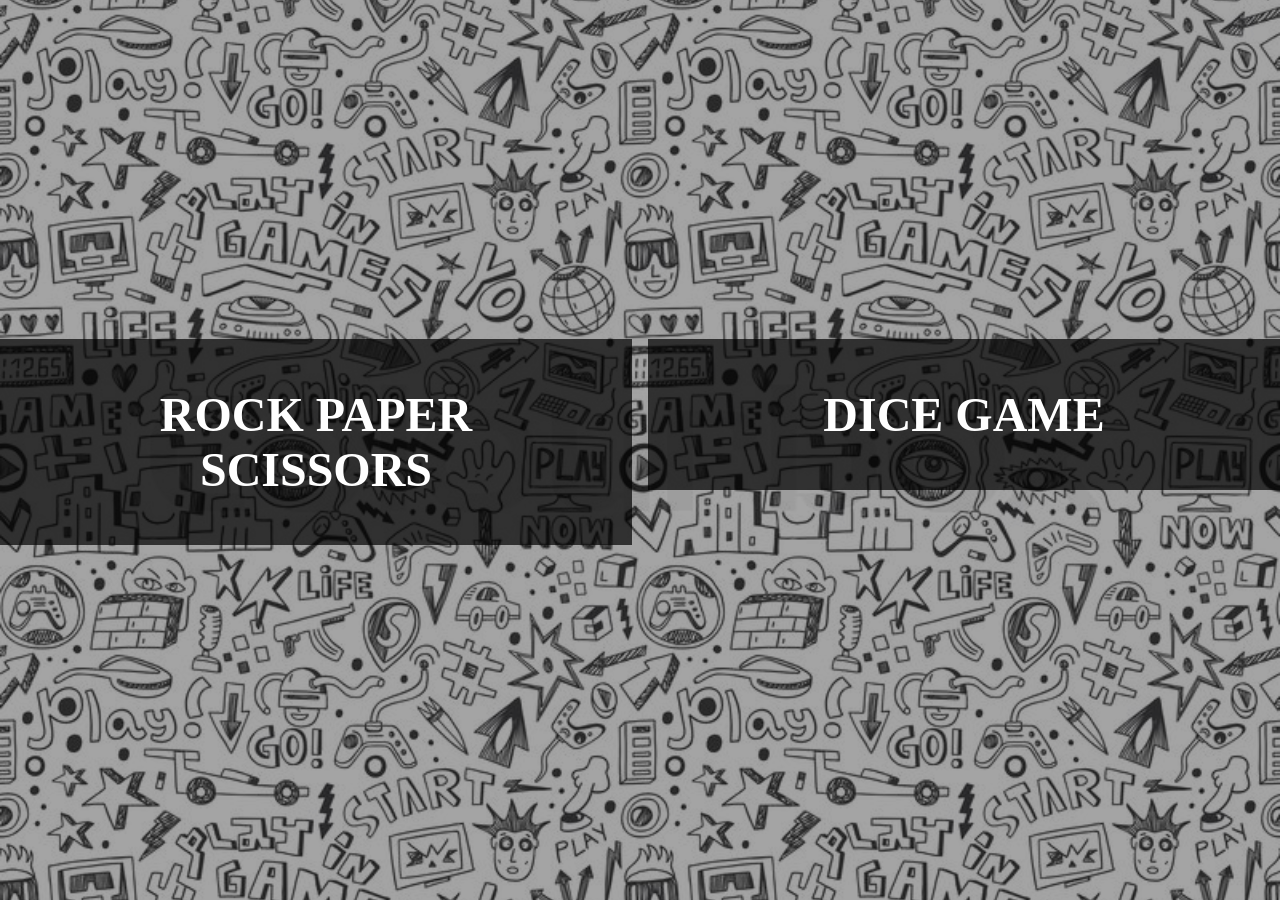
<file: Portfolio2020/wwwroot/GamesJs/index.html>
<!DOCTYPE html>
<html lang="en">
<head>
    <meta charset="utf-8">
    <meta name="viewport"
    content="width=device-width, initial-scale=1, user-scalable=yes">

    <link href="style/style.css" rel="stylesheet">
</head>
<body>


<section class="menu">
    <div class="menu_container">
        <div class="link_c">
            <a href="sites/r-p-s_Game.html">Rock paper scissors</a>
        </div>
        <div class="link_c">
            <a href="sites/roll_dice.html">Dice Game</a>
        </div>
        <div class="link_c">

        </div>
    </div>
</section>

</body>
</html>
</file>
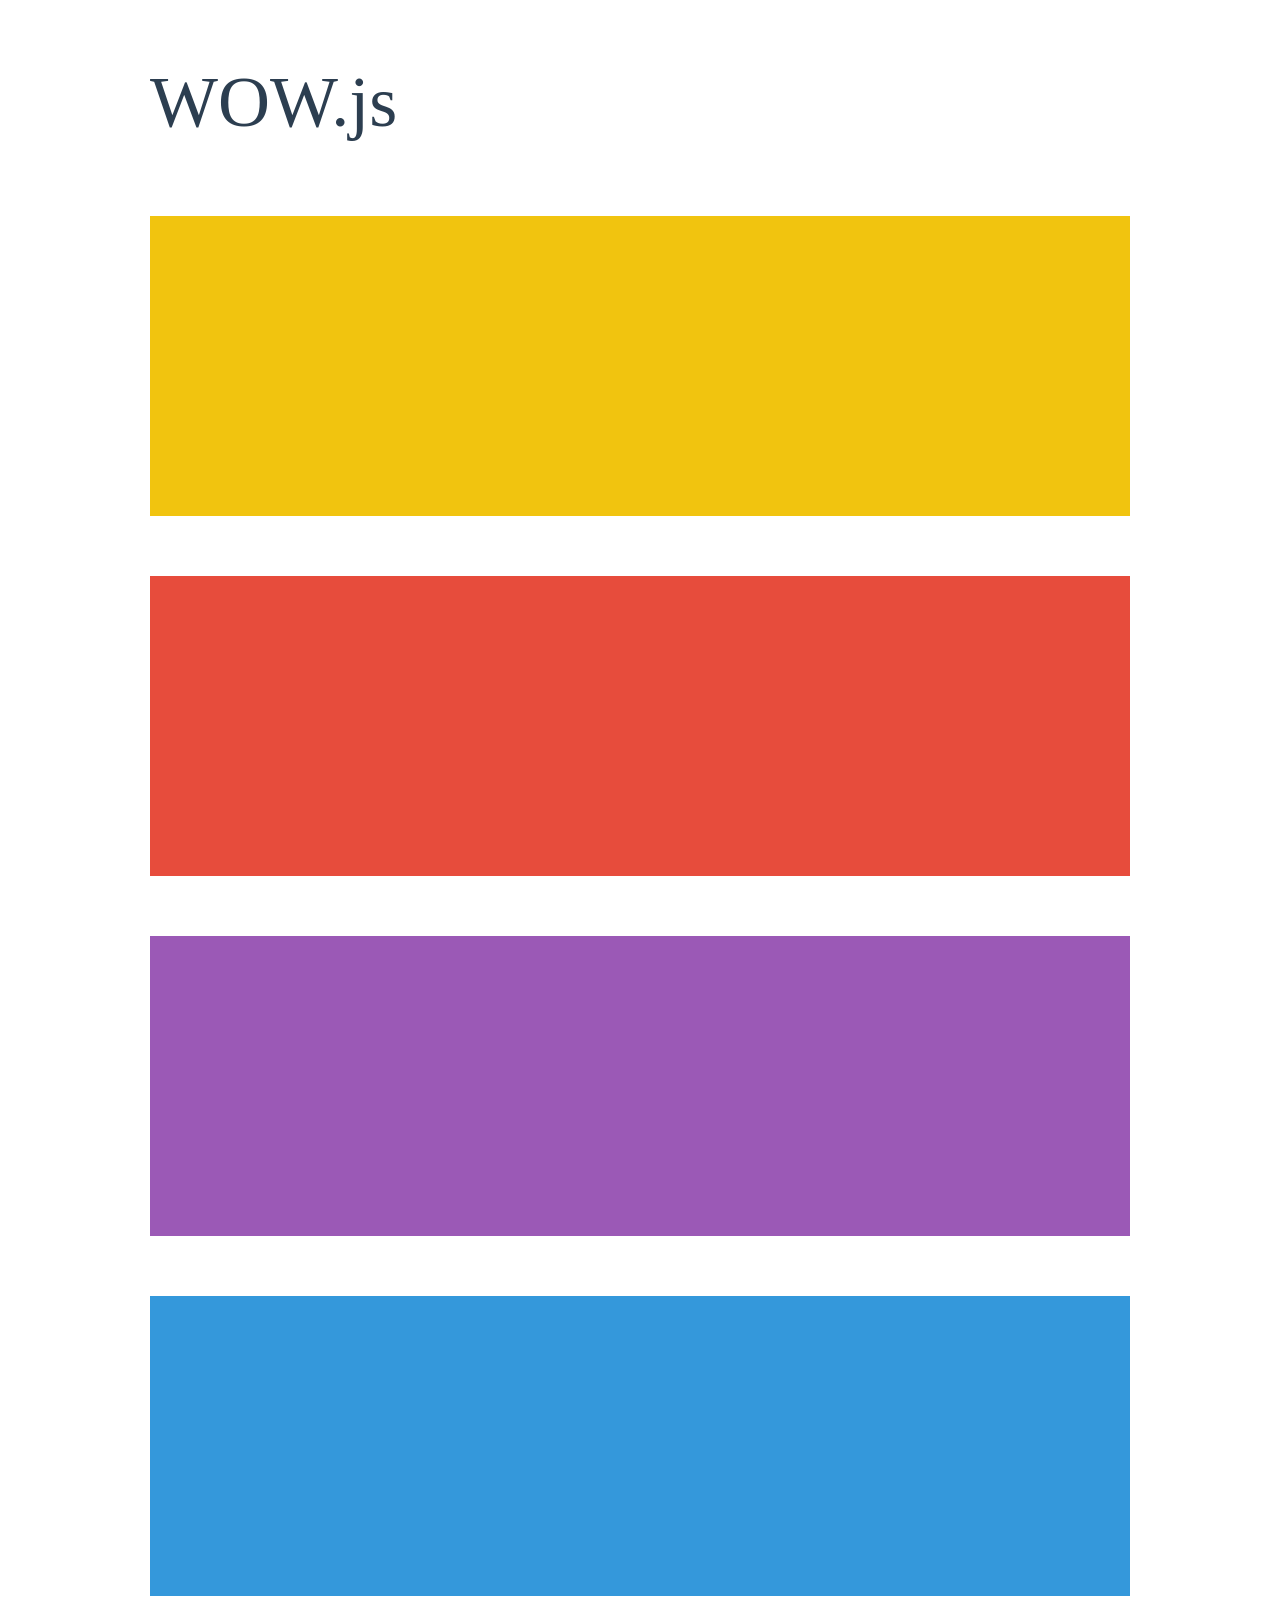
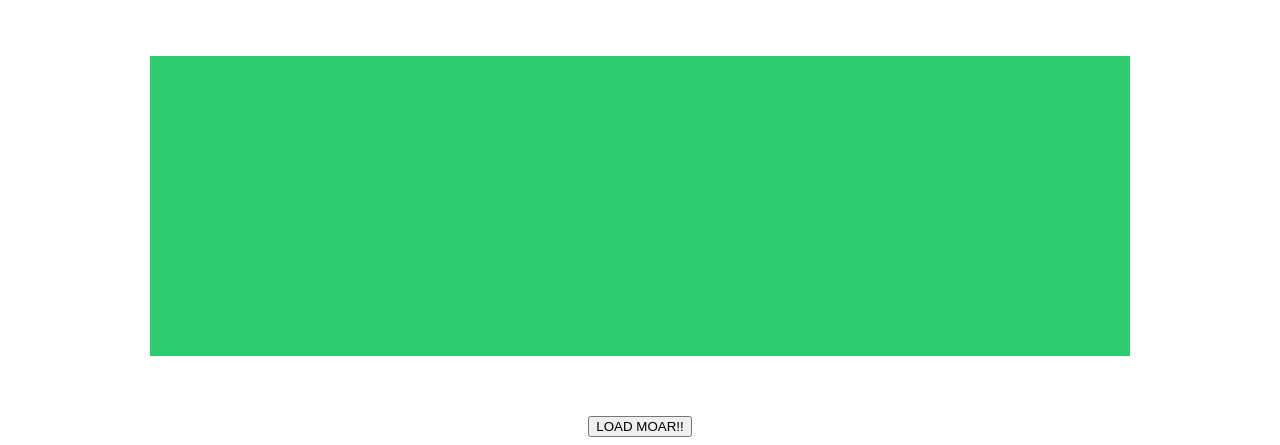
<file: Portfolio2020/wwwroot/3DWebsite/WOW-20848c410fe32d161c2330e1d261b59512094f81/demo.html>
<!doctype html>

<html lang="en">
<head>
  <meta charset="utf-8">
  <title>WOW</title>
  <link rel="stylesheet" href="css/libs/animate.css">
  <link rel="stylesheet" href="css/site.css">
  <style>
    .wow:first-child {
      visibility: hidden;
    }
  </style>
  <!--[if IE]>
    <script src="http://html5shiv.googlecode.com/svn/trunk/html5.js"></script>
  <![endif]-->
</head>

<body>
  <div id="container">
    <header>
      <h1>WOW.js</h1>
    </header>
    <div id="main">
      <section class="wow fadeInDown" style="background-color: #f1c40f;"></section>
      <section class="wow pulse" style="background-color: #e74c3c;" data-wow-iteration="infinite" data-wow-duration="1500ms"></section>
      <section class="section--purple wow slideInRight" data-wow-delay="2s"></section>
      <section class="section--blue wow bounceInLeft" data-wow-offset="300"></section>
      <section class="section--green wow slideInLeft" data-wow-duration="4s"></section>
      <button id="moar">LOAD MOAR!!</button>
    </div>
  </div>
  <script src="dist/wow.js"></script>
  <script>
    wow = new WOW(
      {
        animateClass: 'animated',
        offset:       100,
        callback:     function(box) {
          console.log("WOW: animating <" + box.tagName.toLowerCase() + ">")
        }
      }
    );
    wow.init();
    document.getElementById('moar').onclick = function() {
      var section = document.createElement('section');
      section.className = 'section--purple wow fadeInDown';
      this.parentNode.insertBefore(section, this);
    };
  </script>
</body>
</html>
</file>
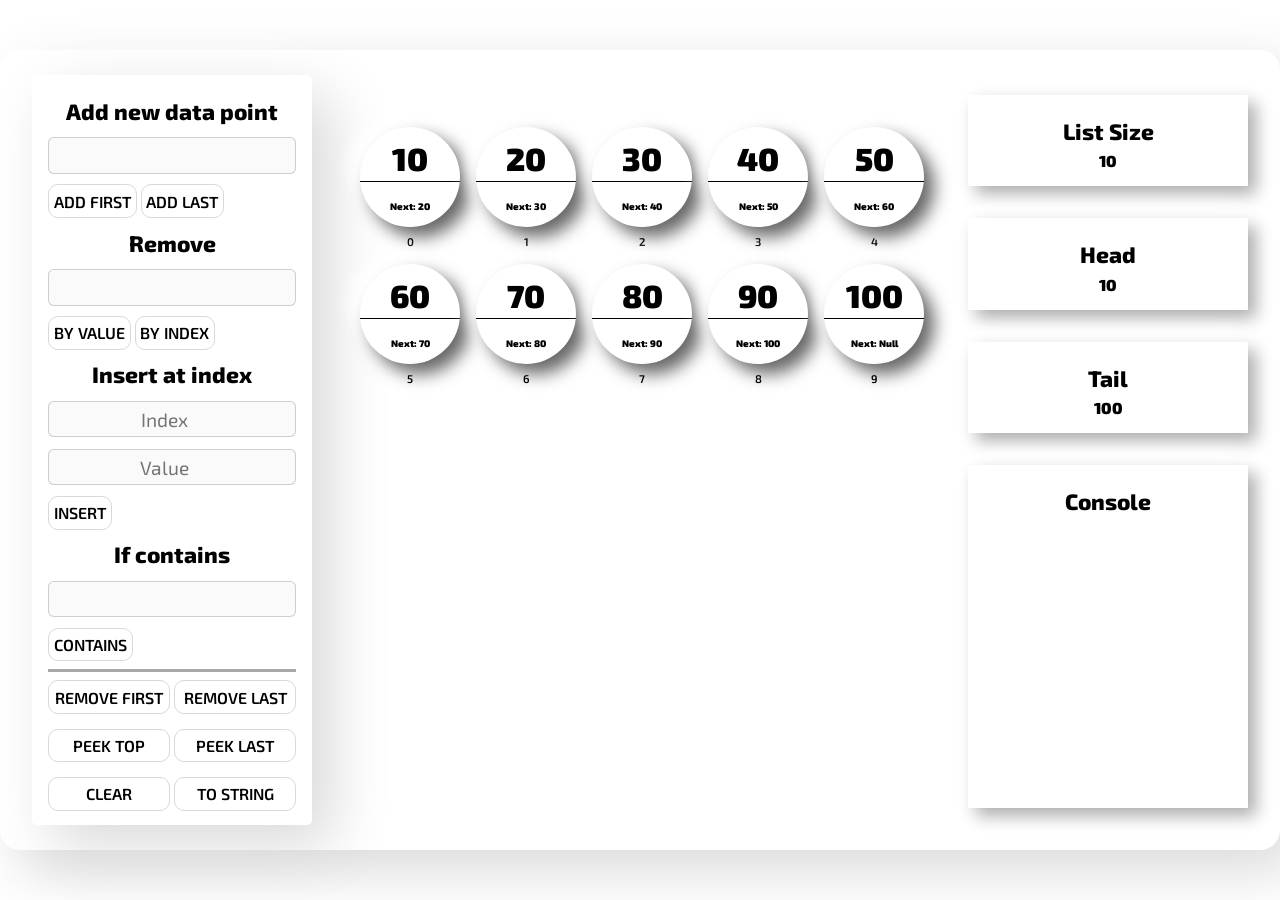
<file: Portfolio2020/wwwroot/DataStructuresJS/sites/list.html>
<html lang="en">
<head>
    <meta charset="UTF-8">
    <meta name="viewport" content="width=device-width, initial-scale=1.0">
    <title>Linked List</title>
    <link href="https://fonts.googleapis.com/css2?family=Exo+2:wght@500&display=swap" rel="stylesheet">
    <link rel="stylesheet" href="../styles/index_style.css">
    <link rel="stylesheet" href="../styles/data_structures.css">
</head>
<body>
    
    <div class="page_container">
        <section id="dataStructure"> 

            <div class="data_structure_container">

                <div id="firstPanel">
                    <div class="first_panel_container">

                        <div class="panel_box">
                            <div class="input_container">
                                <label>Add new data point</label>
                                <input type="number" id="addInput">
                            </div>
                            <div class="button_container">
                                <button id="addFirst">Add First</button> 
                            </div>
                            <div class="button_container">
                                <button id="addLast">Add Last</button> 
                            </div>
                        </div>

                        <div class="panel_box">
                            <div class="input_container">
                                <label>Remove</label>
                                <input type="number" id="removeInput">
                            </div>
                            <div class="button_container">
                                <button id="removeValue">By value</button>
                            </div>
                            <div class="button_container">
                                <button id="removeIndex">By index</button>
                            </div>
                        </div>

                        <div class="panel_box">
                            <div class="input_container">
                                <label>Insert at index</label>
                                <input placeholder="Index" type="number" id="insertIndex">
                                <input placeholder="Value" type="number" id="insertValue">
                            </div>
                            <div class="button_container">
                                <button id="insert">Insert</button>
                            </div>
                        </div>

                        <div class="panel_box">
                            <div class="input_container">
                                <label>If contains</label>
                                <input type="number" id="containsVar">
                            </div>
                            <div class="button_container">
                                <button id="contains">Contains</button>
                            </div>
                            <div class="underline"></div>
                        </div>

                        <div class="panel_box panel_buttons">

                            <div class="button_container">
                                <button id="removeFirst">Remove First</button>
                            </div>
                            <div class="button_container">
                                <button id="removeLast">Remove Last</button>
                            </div>
                            <div class="button_container">
                                <button id="peekTop">Peek Top</button>
                            </div>
                            <div class="button_container">
                                <button id="peekLast">Peek Last</button>
                            </div>
                            <div class="button_container">
                                <button id="clear">Clear</button>
                            </div>
                            <div class="button_container">
                                <button id="toString">To String</button>
                            </div>

                        </div>

                    </div>
                </div>

                <div id="dataStructureAnimation">
                    <div class="data_structure_animation_container">
                        <div id="dataStructureObjects">

                        </div>
                    </div>
                </div>

                <div id="secondPanel">
                    <div class="second_panel_container">

                        <div class="panel_box">
                            <div class="input_container">
                                <label>List Size</label>
                                <p id="dataStructureSize"></p>
                            </div>
                        </div>

                        <div class="panel_box">
                            <div class="input_container">
                                <label>Head</label>
                                <p id="headDisplay">Data</p>
                            </div>
                        </div>

                        <div class="panel_box">
                            <div class="input_container">
                                <label>Tail</label>
                                <p id="tailDisplay">Data</p>
                            </div>
                        </div>
                        
                        <div class="panel_box">
                            <label>Console</label>
                            <div id="outputWindow">
                                
                            </div>
                        </div>

                    </div>
                </div>

            </div>
        </section>
    </div>

    <script src="../scripts/LinkedList.js"></script>
</body>
</html>
</file>
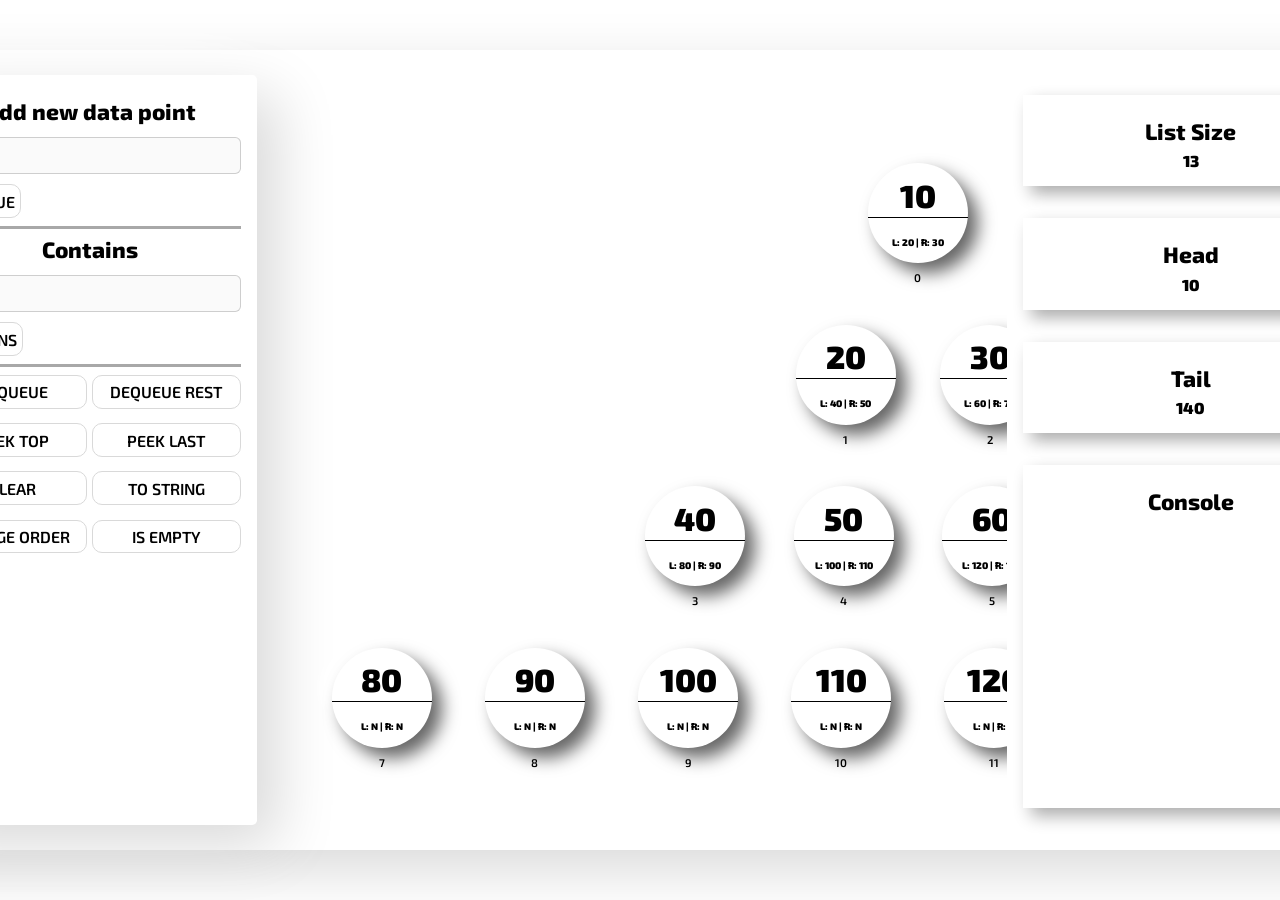
<file: Portfolio2020/wwwroot/DataStructuresJS/sites/priority_queue.html>
<html lang="en">
<head>
    <meta charset="UTF-8">
    <meta name="viewport" content="width=device-width, initial-scale=1.0">
    <title>Priority queue</title>
    <link href="https://fonts.googleapis.com/css2?family=Exo+2:wght@500&display=swap" rel="stylesheet">
    <link rel="stylesheet" href="../styles/index_style.css">
    <link rel="stylesheet" href="../styles/data_structures.css">
    <link rel="stylesheet" href="../styles/priority_queue_style.css">
</head>
<body>
    
    <div class="page_container">
        <section id="dataStructure"> 

            <div class="data_structure_container">

                <div id="firstPanel">
                    <div class="first_panel_container">

                        <div class="panel_box">
                            <div class="input_container">
                                <label>Add new data point</label>
                                <input type="number" id="addInput">
                            </div>
                            <div class="button_container">
                                <button id="enqueue">Enqueue</button> 
                            </div>
                            <div class="underline"></div>
                        </div>

                        <div class="panel_box">
                            <div class="input_container">
                                <label>Contains</label>
                                <input type="number" id="containsVar">
                            </div>
                            <div class="button_container">
                                <button id="contains">Contains</button>
                            </div>
                            <div class="underline"></div>
                        </div>

                        <div class="panel_box panel_buttons">
                            <div class="button_container">
                                <button id="dequeue">Dequeue</button>
                            </div>
                            <div class="button_container">
                                <button id="dequeue_rest">Dequeue Rest</button>
                            </div>
                            <div class="button_container">
                                <button id="peekTop">Peek Top</button>
                            </div>
                            <div class="button_container">
                                <button id="peekLast">Peek Last</button>
                            </div>
                            <div class="button_container">
                                <button id="clear">Clear</button>
                            </div>
                            <div class="button_container">
                                <button id="toString">To String</button>
                            </div>
                            <div class="button_container">
                                <button id="change_order">Change Order</button>
                            </div>
                            <div class="button_container">
                                <button id="is_empty">Is empty</button>
                            </div>
                        </div>

                    </div>
                </div>

                <div id="dataStructureAnimation">
                    <div class="data_structure_animation_container">
                        <div id="dataStructureObjects">



                        </div>
                    </div>
                </div>

                <div id="secondPanel">
                    <div class="second_panel_container">

                        <div class="panel_box">
                            <div class="input_container">
                                <label>List Size</label>
                                <p id="dataStructureSize"></p>
                            </div>
                        </div>

                        <div class="panel_box">
                            <div class="input_container">
                                <label>Head</label>
                                <p id="headDisplay">Data</p>
                            </div>
                        </div>

                        <div class="panel_box">
                            <div class="input_container">
                                <label>Tail</label>
                                <p id="tailDisplay">Data</p>
                            </div>
                        </div>
                        
                        <div class="panel_box out">
                            <label>Console</label>
                            <div id="outputWindow">
                                
                            </div>
                        </div>

                    </div>
                </div>

            </div>
        </section>
    </div>

    <script src="../scripts/PriorityQueue.js"></script>
</body>
</html>
</file>
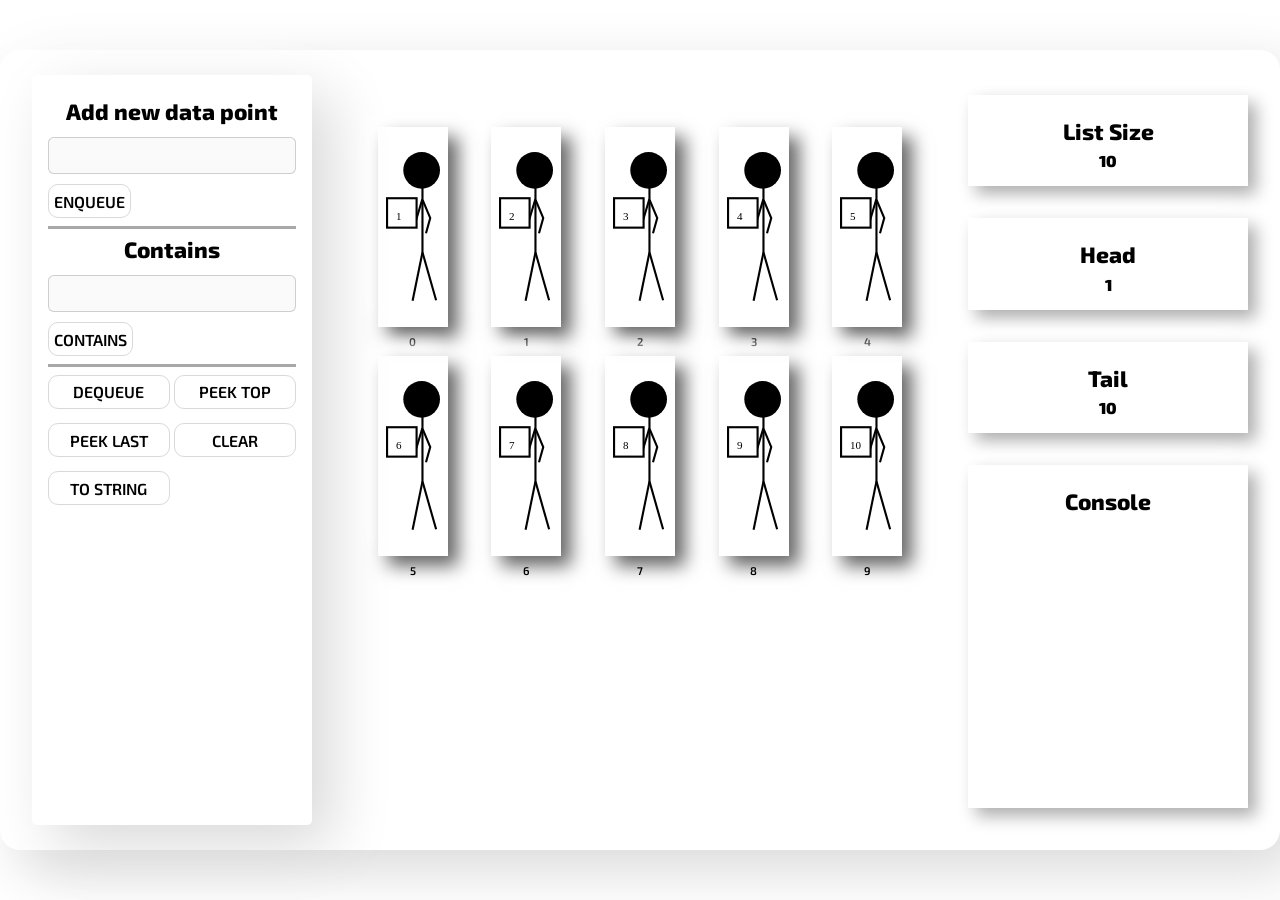
<file: Portfolio2020/wwwroot/DataStructuresJS/sites/queue.html>
<html lang="en">
<head>
    <meta charset="UTF-8">
    <meta name="viewport" content="width=device-width, initial-scale=1.0">
    <title>Queue</title>
    <link href="https://fonts.googleapis.com/css2?family=Exo+2:wght@500&display=swap" rel="stylesheet">
    <link rel="stylesheet" href="../styles/index_style.css">
    <link rel="stylesheet" href="../styles/data_structures.css">
    <link rel="stylesheet" href="../styles/queue.css">
</head>
<body>
    
    <div class="page_container">
        <section id="dataStructure"> 

            <div class="data_structure_container">

                <div id="firstPanel">
                    <div class="first_panel_container">

                        <div class="panel_box">
                            <div class="input_container">
                                <label>Add new data point</label>
                                <input type="number" id="addInput">
                            </div>
                            <div class="button_container">
                                <button id="enqueue">Enqueue</button> 
                            </div>
                            <div class="underline"></div>
                        </div>

                        <div class="panel_box">
                            <div class="input_container">
                                <label>Contains</label>
                                <input type="number" id="containsVar">
                            </div>
                            <div class="button_container">
                                <button id="contains">Contains</button>
                            </div>
                            <div class="underline"></div>
                        </div>

                        <div class="panel_box panel_buttons">
                            <div class="button_container">
                                <button id="dequeue">Dequeue</button>
                            </div>
                            <div class="button_container">
                                <button id="peekTop">Peek Top</button>
                            </div>
                            <div class="button_container">
                                <button id="peekLast">Peek Last</button>
                            </div>
                            <div class="button_container">
                                <button id="clear">Clear</button>
                            </div>
                            <div class="button_container">
                                <button id="toString">To String</button>
                            </div>

                        </div>

                    </div>
                </div>

                <div id="dataStructureAnimation">
                    <div class="data_structure_animation_container">
                        <div id="dataStructureObjects">

                        </div>
                    </div>
                </div>

                <div id="secondPanel">
                    <div class="second_panel_container">

                        <div class="panel_box">
                            <div class="input_container">
                                <label>List Size</label>
                                <p id="dataStructureSize"></p>
                            </div>
                        </div>
                        
                        <div class="panel_box">
                            <div class="input_container">
                                <label>Head</label>
                                <p id="headDisplay">Data</p>
                            </div>
                        </div>

                        <div class="panel_box">
                            <div class="input_container">
                                <label>Tail</label>
                                <p id="tailDisplay">Data</p>
                            </div>
                        </div>
                        
                        <div class="panel_box">
                            <label>Console</label>
                            <div id="outputWindow">
                                
                            </div>
                        </div>

                    </div>
                </div>

            </div>
        </section>
    </div>

    <script src="../scripts/Queue.js"></script>
</body>
</html>
</file>
<file: Portfolio2020/wwwroot/GamesJs/style/style.css>
* {
  margin: 0;
  padding: 0;
  -webkit-box-sizing: border-box;
          box-sizing: border-box;
}

body {
  background-image: url(../images/r-p-s/back.jpg);
  background-position: center;
  background-repeat: no-repeat;
  background-size: cover;
}

.menu {
  width: 100%;
  min-height: 100vh;
  display: -webkit-box;
  display: -ms-flexbox;
  display: flex;
  -webkit-box-pack: center;
      -ms-flex-pack: center;
          justify-content: center;
  -webkit-box-align: center;
      -ms-flex-align: center;
          align-items: center;
  -ms-flex-line-pack: center;
      align-content: center;
  background-color: rgba(0, 0, 0, 0.356);
}

.menu_container {
  display: -ms-grid;
  display: grid;
  -ms-grid-columns: 1fr 1fr;
      grid-template-columns: 1fr 1fr;
  grid-gap: 1em;
  width: 100%;
  max-width: 1600px;
}

.link_c {
  text-align: center;
}

.link_c a {
  background-color: rgba(0, 0, 0, 0.7);
  color: white;
  text-transform: uppercase;
  font-weight: 800;
  text-decoration: none;
  font-size: 3rem;
  padding: 1em;
  -webkit-transition: 0.5s;
  transition: 0.5s;
  display: block;
}

.link_c a:hover {
  background-color: rgba(112, 0, 134, 0.842);
}
/*# sourceMappingURL=style.css.map */
</file>
<file: Portfolio2020/wwwroot/3DWebsite/WOW-20848c410fe32d161c2330e1d261b59512094f81/css/site.css>
h1 {
  font-size:     72px;
  line-height:   1.5;
  color: #2c3e50;
  font-weight:   100;
}

#container {
  width:  980px;
  margin: 0 auto;
}

section {
  height: 300px;
  margin: 60px 0;
}

.section--purple {
  background-color: #9b59b6;
}

.section--blue {
  background-color: #3498db;
}

.section--green {
  background-color: #2ecc71;
}

#main {
  text-align: center;
}

#more {
  margin: 20px auto 48px;
}
</file>
<file: Portfolio2020/wwwroot/DataStructuresJS/styles/index_style.css>
*{
    padding: 0;
    margin: 0;
    box-sizing: border-box;

    font-family: 'Exo 2', sans-serif;
}

.page_container_index{
    display: flex;
    width: 100%;
    min-height: 100vh;
    justify-content: center;
    align-items: center;
    align-content: center;
}

#main_page{
    height: 500px;
    width: 100%;
    max-width: 1000px;
    border-radius: 0px;
    background: #ffffff;
    box-shadow:  50px 50px 100px #9c9c9c, 
             -50px -50px 100px #ffffff;
}

#main_page .title_container{
    width: 100%;
    text-align: center;
}

#main_page h1{
    padding-top: 0.5em;
    font-size: 4.5rem;
    font-weight: 900;
}

#main_page .menu{
    padding-top: 2em;
    width: 100%;
    display: flex;
    justify-content: center;
    align-items: center;
    align-content: center;
}

#main_page .menu_container{
    width: 100%;
    height: 100%;
    display: grid;
    grid-template-columns: 1fr 1fr 1fr;
    grid-gap: 2em;
}

#main_page .underline_container{
    padding: 0 20em;
    margin: 0.5em 0;
}

#main_page .underline{
    height: 4px;
    width: 100%;
    background-color: black;
}

#main_page .link_container{
    padding: 0 2em;
    text-align: center;
}

#main_page a{
    display: block;
    font-size: 1.4rem;
    text-decoration: unset;
    border-radius: 0px;
    width: 100%;
    padding: 0.5em;
    font-weight: 700;
    text-transform: uppercase;
    color: black;
    transition: 0.5s;
    border-radius: 0px;
    background: #ffffff;
    box-shadow:  13px 13px 26px #bababa, 
             -13px -13px 26px #ffffff;
}


#main_page a:hover{
    color: black;
    transform: translateY(-5px);
}

#main_page a:focus{
    border-radius: 0px;
    background: #ffffff;
    box-shadow: inset 13px 13px 26px #bababa, 
            inset -13px -13px 26px #ffffff;
}
</file>
<file: Portfolio2020/wwwroot/DataStructuresJS/styles/data_structures.css>
*{
    margin: 0;
    padding: 0;
    box-sizing: border-box;
}

input:hover, button:hover{
    outline: unset;
    border: unset;
}

input:focus, button:hover{
    outline: unset;
    border: unset;
}

body{
    background-position: center;
    background-repeat: no-repeat;
    background-size: cover;
}

.page_container{
    display: flex;
    justify-content: center;
    align-items: center;
    align-content: center;
    min-height: 100vh;
    width: 100%;
}

#dataStructure{
    width: 1500px;
    height: 800px;
    display: flex;
    justify-content: center;
    padding: 0 1em;
    border-radius: 20px;
    background: #ffffff;
    box-shadow:  20px 20px 60px #d9d9d9, 
             -20px -20px 60px #ffffff;
}


.data_structure_container{
    width: 100%;
    display: grid;
    grid-template-columns: 25% 50% 25%;
}

button:focus{
    outline: unset;
}

.underline{
    height: 3px;
    margin: 0.2em 0;
    background-color: rgba(0, 0, 0, 0.342);
}

.panel_box label{
    display: block;
    font-weight: 800;
    font-size: 1.4rem;
    text-align: center;
    color: black;
    margin: 0.3em 0;
}

.panel_box input{
    color: black;
    font-size: 1.2rem;
    width: 100%;
    text-align: center;
    padding: 0.3em 0;
    margin: 0.3em 0;
    background-color: #fafafa;
    border-radius: 0.3em;
    border: 1px solid rgba(0, 0, 0, 0.178);
    transition: 0.5s;

}

.panel_box input:focus{

}

.panel_box button{
    color: black;
    font-size: 1rem;
    font-weight: 600;
    padding: 0.4em 0.3em;
    text-transform: uppercase;
    border: unset;
    margin: 0.3em 0;
    cursor: pointer;
    transition: 0.5s;
    background-color: white;
    border: 1px solid #d9d9d9;
    border-radius: 10px;
}

.panel_box button:hover{
    transform: translateY(-2px);
    background-color: rgb(255, 254, 254);
}


#firstPanel{
    padding: 0 1em;
    display: flex;
    justify-content: center;
    align-content: center;
    align-items: center;
}

.first_panel_container{
    height: 750px;
    border-radius: 0.3em;
    padding: 1em;
    transition: 0.5s;
    width: 100%;
    border-radius: 0.3em;
    background: #ffffff;
    box-shadow:  20px 20px 60px #d9d9d9, 
             -20px -20px 60px #ffffff;
}

#firstPanel .button_container{
    display: inline;
    
}

.panel_buttons{
    display: grid;
    grid-template-columns: 1fr 1fr;
    grid-gap: 0.3em;
}

.panel_buttons button{
    width: 100%;
}

#dataStructureAnimation{
    width: 100%;
    display: flex;
    justify-content: center;
    align-content: center;
    align-items: center;
}

.data_structure_animation_container{
    height: 710px;
    overflow-y: scroll;
    width: 100%;
    padding-top: 2em;
}


.data_structure_animation_container::-webkit-scrollbar {
    background-color:transparent;
    border-radius:unset;
}

.data_structure_animation_container::-webkit-scrollbar-thumb {
    background-color: transparent;
    cursor:grab;
}


#dataStructureObjects{
    display: grid;
    width: 100%;
    grid-template-columns: 1fr 1fr 1fr 1fr 1fr;
    grid-gap: 1em;
    padding: 0 2em;
}

.data_point{
    display: flex;
    flex-direction: column;
    justify-content: center;
    align-items: center;
    align-content: center;
}

.data_point_container{
    height: 100px;
    width: 100px;
    display: flex;
    flex-direction: column;
    justify-content: center;
    align-items: center;
    align-content: center;
    transition: 0.5s;
    border-radius: 50%;
    background: #ffffff;
    box-shadow:  10px 10px 17px #666666, 
             -10px -10px 17px #ffffff;

}

.data_point_container:hover{
    transform: translateY(-10px);
}

.data_point_container .small_underline{
    height: 1px;
    width: 100%;
    margin: 0.2em 0;
    background-color:rgb(0, 0, 0);
}

.data_point_container .small_p{
    font-size: 0.6rem;
    padding: 15px 0 0 0;
    height: 30px;
}

.data_point_container p{
    font-size: 2rem;
    font-weight: 900;
    color:black;
}

.index{
    padding: 0.5em 0 0 0;
}

.index p{
    color:black;
    font-weight: 600;
    font-size: 0.7rem;
}


#secondPanel{
    padding: 0 1em;
    width: 100%;
    display: flex;
    justify-content: center;
    align-content: center;
    align-items: center;
}

.second_panel_container{
    height: 710px;
    width:100%;
    border-radius: 0.3em;
    transition: 0.5s;
}

#secondPanel .panel_box{
    width: 100%;
    margin: 0 0 2em 0;
    padding: 1em;
    transition: all 0.5s;
    background: #ffffff;
    border-radius: 0px;
    background: #ffffff;
    box-shadow:  8px 8px 16px #adadad, 
             -8px -8px 16px #ffffff;
}

#secondPanel .panel_box:hover{
    transform: translateY(-5px);
}

#secondPanel p{
    text-align: center;
    font-weight: 900;
    color:black;
}

#outputWindow{
    height: 270px;
    overflow-y: scroll;
}

#outputWindow p{
    font-size: 0.9rem;
    text-align: left!important;
    padding: 0.2em;
    border-bottom: 1px dashed black;
}

#outputWindow::-webkit-scrollbar {
    background-color:transparent;
    border-radius:unset;
}

#outputWindow::-webkit-scrollbar-thumb {
   background-color: black;
   cursor:grab;
}
</file>
<file: Portfolio2020/wwwroot/DataStructuresJS/styles/priority_queue_style.css>
#dataStructureObjects{
    display: grid;
    width: auto;
    height: 100%;
    grid-template-columns: 1fr;
    grid-gap: 0;
    padding: 1em 2em;
    position: relative;
    overflow: scroll;
}

.dataStructureAnimation{
    width: auto;
}

#dataStructureObjects::-webkit-scrollbar {
    background-color:transparent;
    border-radius:unset;
}

#dataStructureObjects::-webkit-scrollbar-thumb {
   background-color: black;
   cursor:grab;
}


.queue_row{
    display: grid;
    
}

.container_flex{
    display: flex;
    justify-content: center;
    align-content: center;
    align-items: center;
}

.data_point_container p{
    font-size: 2rem;
    font-weight: 900;
    color:black;
}
.data_point_container{
    height: 100px;
    width: 100px;
}

.data_point_container p{
    font-size: 2rem;
    font-weight: 900;
    color:black;
}
</file>
<file: Portfolio2020/wwwroot/DataStructuresJS/styles/queue.css>
#dataStructureObjects{
    display: grid;
    width: 100%;
    grid-template-columns: 1fr 1fr 1fr 1fr 1fr;
    grid-gap: 0.5em;
}


.data_point_container{
    height: 200px;
    width: 70px;
    padding: 0 0.5em;
    display: flex;
    flex-direction: column;
    justify-content: center;
    align-items: center;
    align-content: center;
    background-color: transparent;
    border-radius: 0;
    transition: 0.5s;
}

.data_point_container:hover{
    background-color: transparent;
    transform: translateY(-10px);
}
</file>
